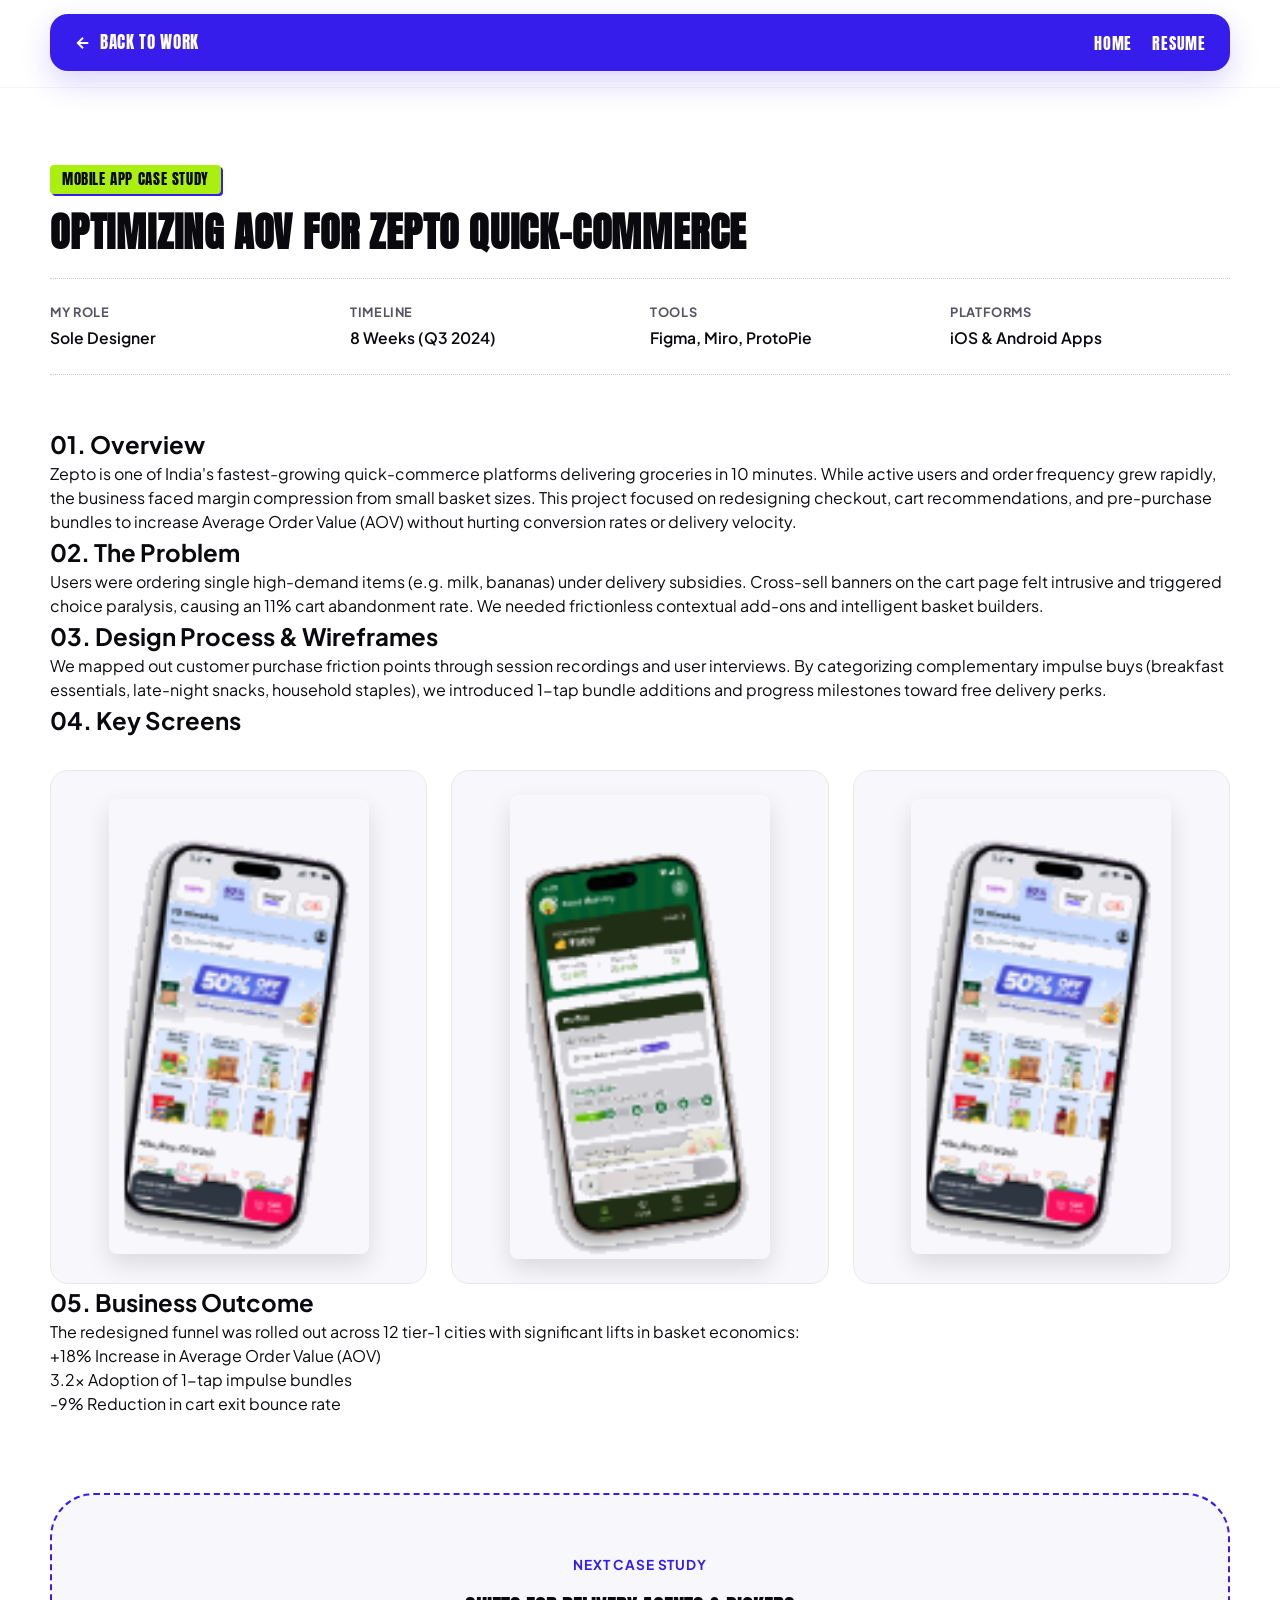
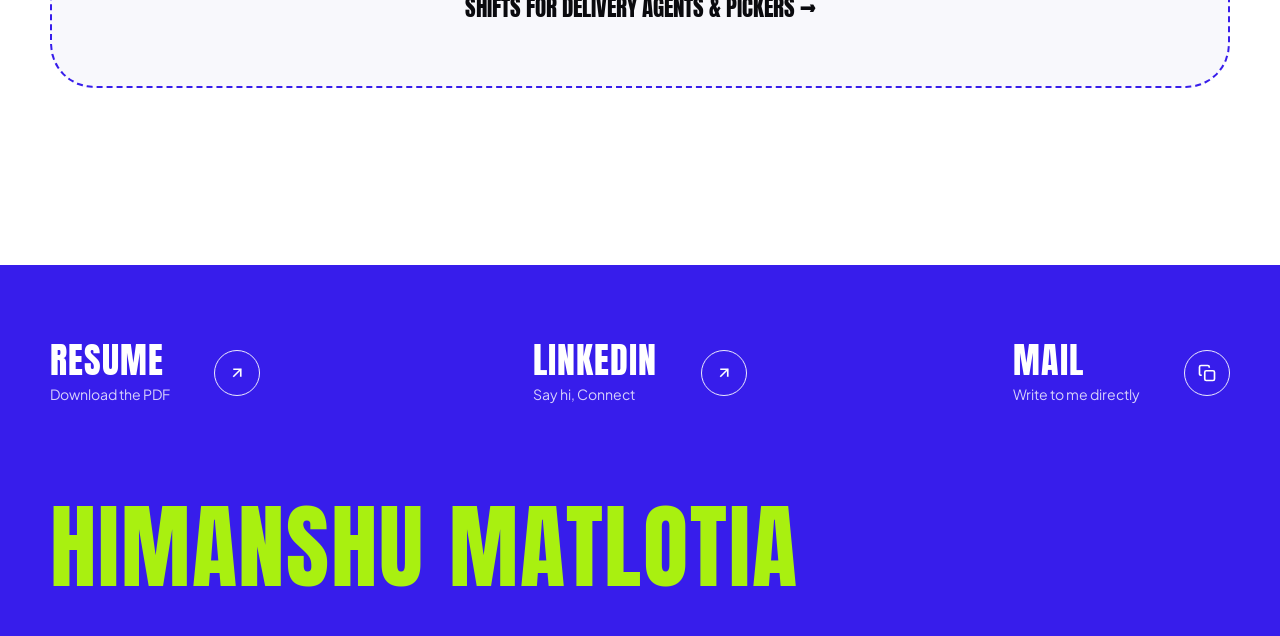
<file: _template.html>
<!DOCTYPE html>
<html lang="en">
<head>
  <meta charset="UTF-8">
  <meta name="viewport" content="width=device-width, initial-scale=1.0">
  <title>Case Study Template — Himanshu Matlotia</title>
  
  <meta name="description" content="Detailed UX/UI Case Study by Himanshu Matlotia">
  
  <!-- Favicon -->
  <link rel="icon" href="data:image/svg+xml,<svg xmlns='http://www.w3.org/2000/svg' viewBox='0 0 100 100'><text y='.9em' font-size='90'>🐾</text></svg>">

  <!-- Google Fonts: Anton + Plus Jakarta Sans -->
  <link rel="preconnect" href="https://fonts.googleapis.com">
  <link rel="preconnect" href="https://fonts.gstatic.com" crossorigin>
  <link href="https://fonts.googleapis.com/css2?family=Anton&family=Plus+Jakarta+Sans:wght@400;500;600;700;800&display=swap" rel="stylesheet">

  <!-- Stylesheets -->
  <link rel="stylesheet" href="../css/base.css">
  <link rel="stylesheet" href="../css/case-study.css">
</head>
<body>

  <div class="site-wrapper">
    
    <!-- Top Back Navigation -->
    <header class="case-study-nav-wrapper">
      <div class="site-container">
        <nav class="case-study-nav" aria-label="Case Study Navigation">
          <a href="../index.html#work" class="case-study-nav__back">
            <svg viewBox="0 0 24 24" fill="none" stroke="currentColor">
              <path d="M19 12H5M12 19l-7-7 7-7"></path>
            </svg>
            <span>Back to Work</span>
          </a>
          <div class="case-study-nav__links">
            <a href="../index.html" class="case-study-nav__link">Home</a>
            <a href="https://drive.google.com/file/d/1Zidk40xp9YBlxyGMCen4q8tyqnFkjrZ0/view?usp=sharing" class="case-study-nav__link" target="_blank" rel="noopener noreferrer">Resume</a>
          </div>
        </nav>
      </div>
    </header>

    <main id="main-content">
      
      <!-- 1. HERO SECTION -->
      <section class="cs-hero">
        <div class="site-container">
          <span class="cs-hero__tag">Mobile App Case Study</span>
          <h1 class="cs-hero__title">Optimizing AOV for Zepto Quick-Commerce</h1>

          <!-- Role / Timeline / Tools Metadata Grid -->
          <div class="cs-hero__metadata-grid">
            <div class="cs-meta-item">
              <span class="cs-meta-label">My Role</span>
              <span class="cs-meta-val">Sole Designer</span>
            </div>
            <div class="cs-meta-item">
              <span class="cs-meta-label">Timeline</span>
              <span class="cs-meta-val">8 Weeks (Q3 2024)</span>
            </div>
            <div class="cs-meta-item">
              <span class="cs-meta-label">Tools</span>
              <span class="cs-meta-val">Figma, Miro, ProtoPie</span>
            </div>
            <div class="cs-meta-item">
              <span class="cs-meta-label">Platforms</span>
              <span class="cs-meta-val">iOS &amp; Android Apps</span>
            </div>
          </div>
        </div>
      </section>

      <!-- 2. OVERVIEW -->
      <section class="cs-section">
        <div class="site-container">
          <h2 class="cs-section__heading">01. Overview</h2>
          <p class="cs-section__body">
            Zepto is one of India's fastest-growing quick-commerce platforms delivering groceries in 10 minutes. 
            While active users and order frequency grew rapidly, the business faced margin compression from small basket sizes. 
            This project focused on redesigning checkout, cart recommendations, and pre-purchase bundles to increase Average Order Value (AOV) 
            without hurting conversion rates or delivery velocity.
          </p>
        </div>
      </section>

      <!-- 3. PROBLEM STATEMENT -->
      <section class="cs-section">
        <div class="site-container">
          <h2 class="cs-section__heading">02. The Problem</h2>
          <p class="cs-section__body">
            Users were ordering single high-demand items (e.g. milk, bananas) under delivery subsidies. 
            Cross-sell banners on the cart page felt intrusive and triggered choice paralysis, causing an 11% cart abandonment rate. 
            We needed frictionless contextual add-ons and intelligent basket builders.
          </p>
        </div>
      </section>

      <!-- 4. DESIGN PROCESS -->
      <section class="cs-section">
        <div class="site-container">
          <h2 class="cs-section__heading">03. Design Process &amp; Wireframes</h2>
          <p class="cs-section__body">
            We mapped out customer purchase friction points through session recordings and user interviews. 
            By categorizing complementary impulse buys (breakfast essentials, late-night snacks, household staples), 
            we introduced 1-tap bundle additions and progress milestones toward free delivery perks.
          </p>
        </div>
      </section>

      <!-- 5. KEY SCREENS (IMAGE GRID) -->
      <section class="cs-section">
        <div class="site-container">
          <h2 class="cs-section__heading">04. Key Screens</h2>
          <div class="cs-screens-grid">
            <div class="cs-screen-card">
              <img src="../assets/zepto-phone-clean.png" alt="Cart Redesign Screen" loading="lazy" width="260" height="460" />
            </div>
            <div class="cs-screen-card">
              <img src="../assets/delivery-phone-clean.png" alt="Bundle Additions Screen" loading="lazy" width="260" height="460" />
            </div>
            <div class="cs-screen-card">
              <img src="../assets/zepto-phone-clean.png" alt="Smart Checkout Screen" loading="lazy" width="260" height="460" />
            </div>
          </div>
        </div>
      </section>

      <!-- 6. OUTCOME & METRICS -->
      <section class="cs-section">
        <div class="site-container">
          <h2 class="cs-section__heading">05. Business Outcome</h2>
          <p class="cs-section__body">
            The redesigned funnel was rolled out across 12 tier-1 cities with significant lifts in basket economics:
          </p>
          <div class="cs-metrics-grid">
            <div class="cs-metric-card">
              <span class="cs-metric-num">+18%</span>
              <span class="cs-metric-desc">Increase in Average Order Value (AOV)</span>
            </div>
            <div class="cs-metric-card">
              <span class="cs-metric-num">3.2x</span>
              <span class="cs-metric-desc">Adoption of 1-tap impulse bundles</span>
            </div>
            <div class="cs-metric-card">
              <span class="cs-metric-num">-9%</span>
              <span class="cs-metric-desc">Reduction in cart exit bounce rate</span>
            </div>
          </div>
        </div>
      </section>

      <!-- 7. NEXT PROJECT LINK -->
      <section class="cs-section">
        <div class="site-container">
          <a href="coming-soon.html" class="cs-next-card">
            <span class="cs-next-label">Next Case Study</span>
            <span class="cs-next-title">Shifts for Delivery Agents &amp; Pickers &rarr;</span>
          </a>
        </div>
      </section>

    </main>

    <!-- Shared Footer Container -->
    <div id="shared-footer"></div>

    <!-- Scroll to Top Button (Bottom Right) -->
    <button type="button" class="scroll-to-top-btn" id="scroll-to-top-btn" aria-label="Scroll to top" title="Back to top">
      <svg viewBox="0 0 24 24" fill="none" stroke="currentColor">
        <path d="M12 19V5M5 12l7-7 7 7" stroke-linecap="round" stroke-linejoin="round"/>
      </svg>
    </button>

  </div>

  <!-- Scripts -->
  <script src="../js/main.js"></script>
</body>
</html>
</file>
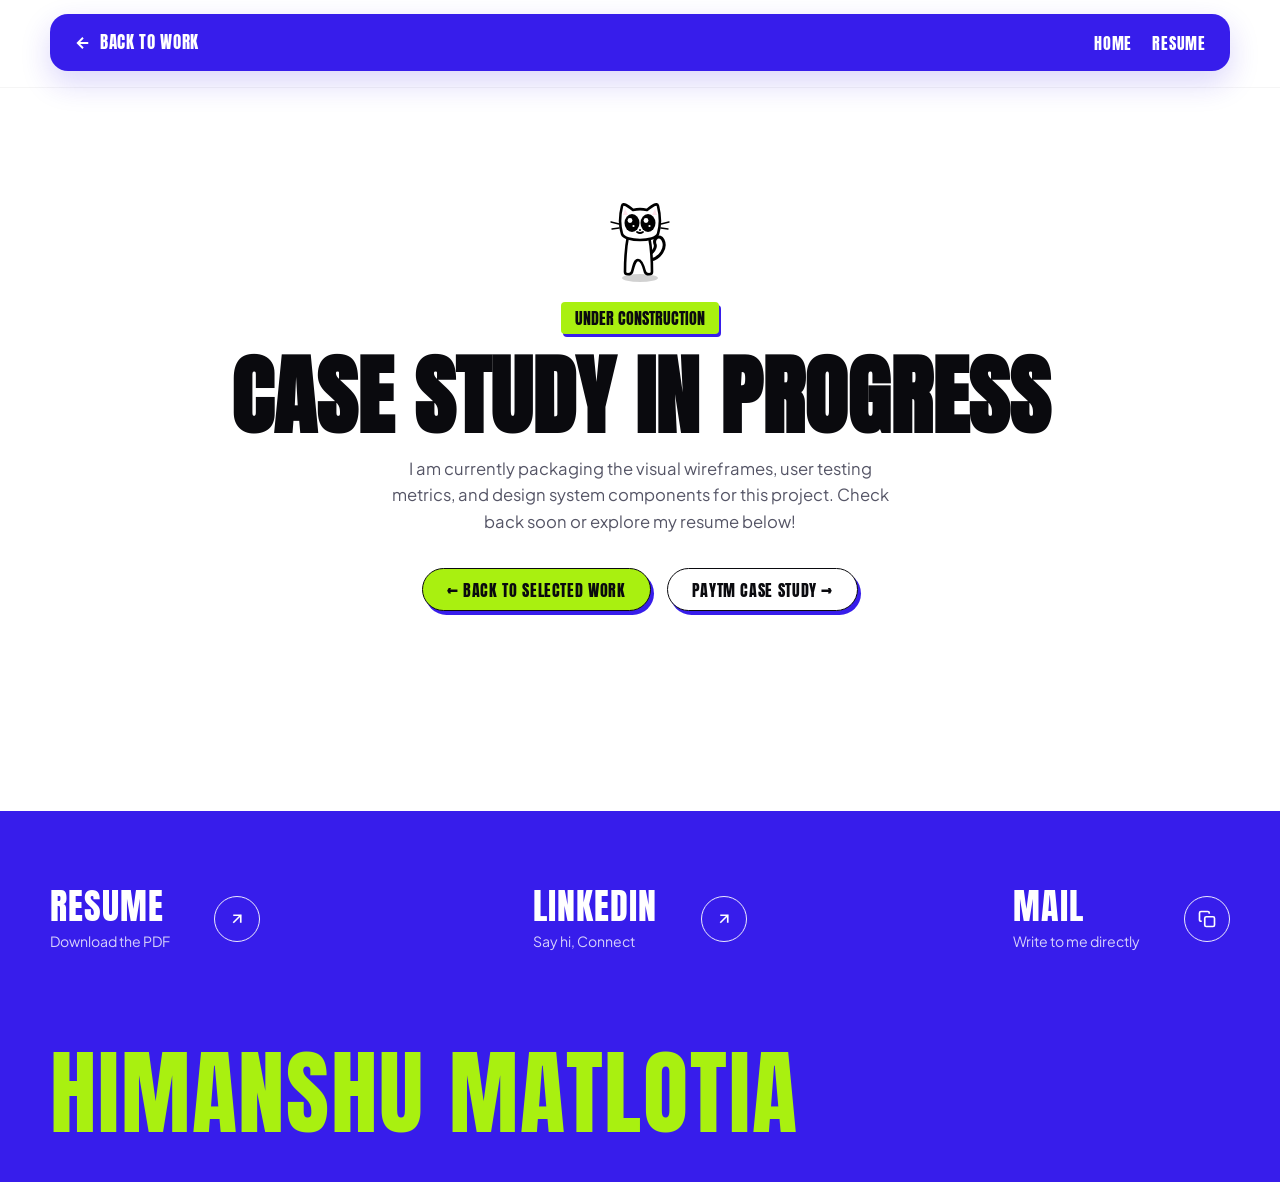
<file: coming-soon.html>
<!DOCTYPE html>
<html lang="en">
<head>
  <meta charset="UTF-8">
  <meta name="viewport" content="width=device-width, initial-scale=1.0">
  <title>Case Study Coming Soon — Himanshu Matlotia</title>
  
  <meta name="description" content="Case study currently being drafted. Full design process coming soon.">
  
  <!-- Favicon -->
  <link rel="icon" href="data:image/svg+xml,<svg xmlns='http://www.w3.org/2000/svg' viewBox='0 0 100 100'><text y='.9em' font-size='90'>🐾</text></svg>">

  <!-- Google Fonts -->
  <link rel="preconnect" href="https://fonts.googleapis.com">
  <link rel="preconnect" href="https://fonts.gstatic.com" crossorigin>
  <link href="https://fonts.googleapis.com/css2?family=Anton&family=Plus+Jakarta+Sans:wght@400;500;600;700;800&display=swap" rel="stylesheet">

  <!-- Stylesheets -->
  <link rel="stylesheet" href="../css/base.css">
  <link rel="stylesheet" href="../css/case-study.css">
</head>
<body>

  <div class="site-wrapper">
    
    <!-- Top Back Navigation -->
    <header class="case-study-nav-wrapper">
      <div class="site-container">
        <nav class="case-study-nav" aria-label="Case Study Navigation">
          <a href="../index.html#work" class="case-study-nav__back">
            <svg viewBox="0 0 24 24" fill="none" stroke="currentColor">
              <path d="M19 12H5M12 19l-7-7 7-7"></path>
            </svg>
            <span>Back to Work</span>
          </a>
          <div class="case-study-nav__links">
            <a href="../index.html" class="case-study-nav__link">Home</a>
            <a href="https://drive.google.com/file/d/1Zidk40xp9YBlxyGMCen4q8tyqnFkjrZ0/view?usp=sharing" class="case-study-nav__link" target="_blank" rel="noopener noreferrer">Resume</a>
          </div>
        </nav>
      </div>
    </header>

    <!-- Coming Soon Card -->
    <main class="coming-soon-wrapper">
      <div class="coming-soon-cat">
        <img src="../assets/cat-follower.svg" alt="Curious Cat" width="70" height="95" />
      </div>
      <span class="coming-soon-badge">Under Construction</span>
      <h1 class="coming-soon-title">Case Study In Progress</h1>
      <p class="coming-soon-desc">
        I am currently packaging the visual wireframes, user testing metrics, and design system components for this project. 
        Check back soon or explore my resume below!
      </p>
      <div style="display: flex; gap: 16px; flex-wrap: wrap; justify-content: center;">
        <a href="../index.html#work" class="btn-pill-lime">
          <span>&larr; Back to Selected Work</span>
        </a>
        <a href="paytm-group-wallet.html" class="btn-pill-lime" style="background-color: #FFFFFF;">
          <span>Paytm Case Study &rarr;</span>
        </a>
      </div>
    </main>

    <!-- Shared Footer Container -->
    <div id="shared-footer"></div>

    <!-- Scroll to Top Button (Bottom Right) -->
    <button type="button" class="scroll-to-top-btn" id="scroll-to-top-btn" aria-label="Scroll to top" title="Back to top">
      <svg viewBox="0 0 24 24" fill="none" stroke="currentColor">
        <path d="M12 19V5M5 12l7-7 7 7" stroke-linecap="round" stroke-linejoin="round"/>
      </svg>
    </button>

  </div>

  <!-- Scripts -->
  <script src="../js/main.js"></script>
</body>
</html>
</file>
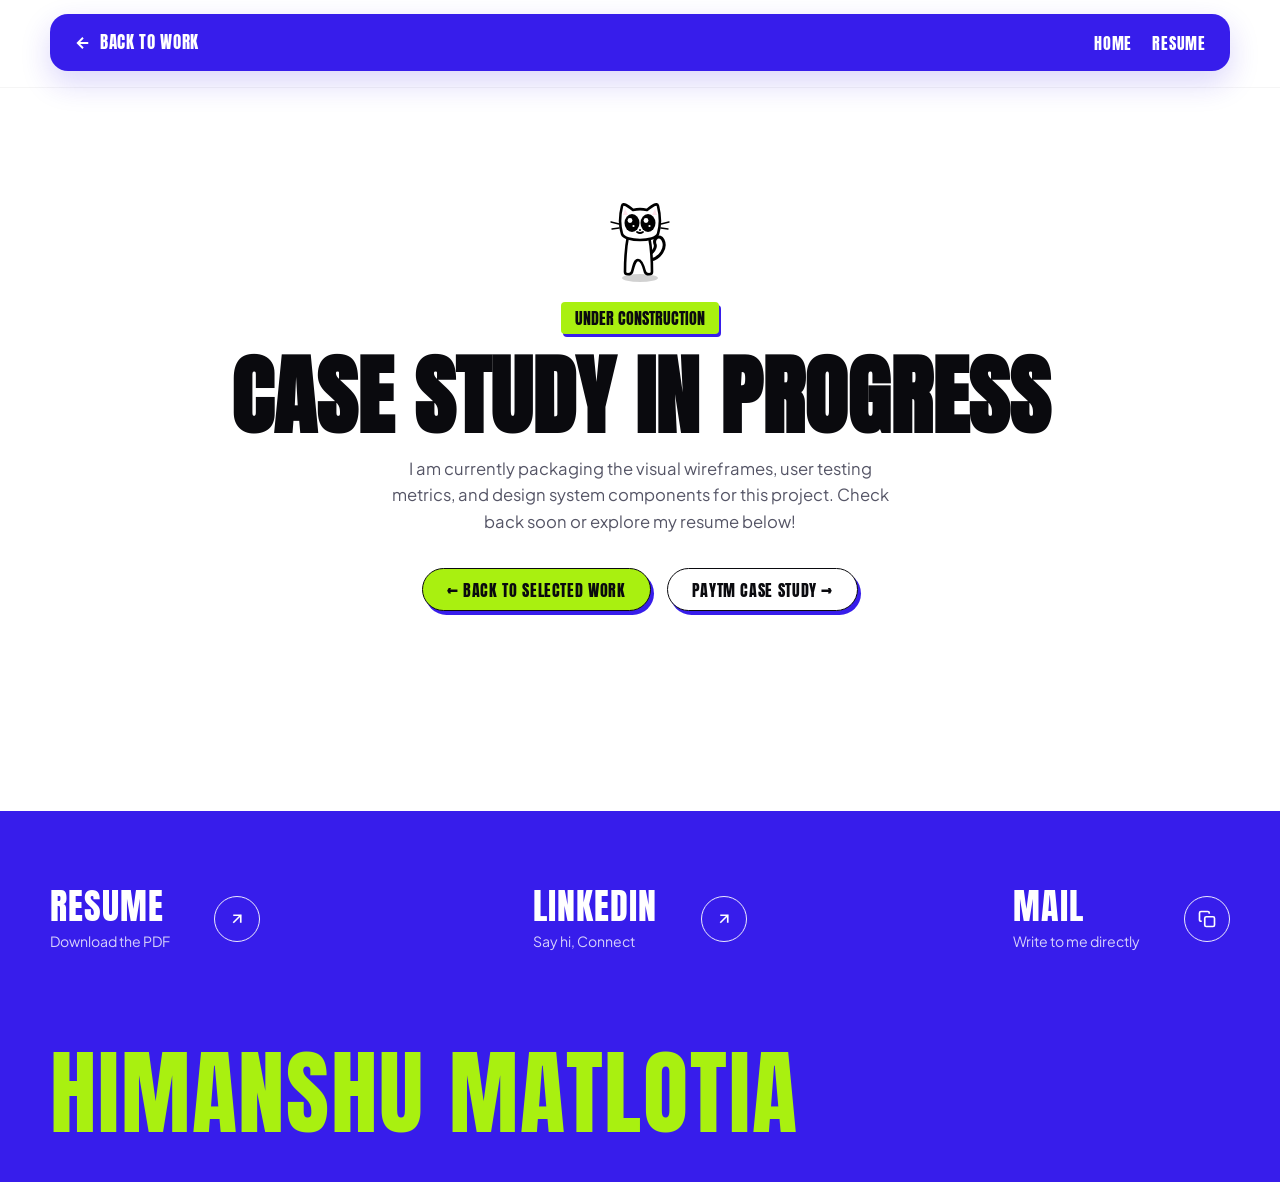
<file: work/coming-soon.html>
<!DOCTYPE html>
<html lang="en">
<head>
  <meta charset="UTF-8">
  <meta name="viewport" content="width=device-width, initial-scale=1.0">
  <title>Case Study Coming Soon — Himanshu Matlotia</title>
  
  <meta name="description" content="Case study currently being drafted. Full design process coming soon.">
  
  <!-- Favicon -->
  <link rel="icon" href="data:image/svg+xml,<svg xmlns='http://www.w3.org/2000/svg' viewBox='0 0 100 100'><text y='.9em' font-size='90'>🐾</text></svg>">

  <!-- Google Fonts -->
  <link rel="preconnect" href="https://fonts.googleapis.com">
  <link rel="preconnect" href="https://fonts.gstatic.com" crossorigin>
  <link href="https://fonts.googleapis.com/css2?family=Anton&family=Plus+Jakarta+Sans:wght@400;500;600;700;800&display=swap" rel="stylesheet">

  <!-- Stylesheets -->
  <link rel="stylesheet" href="../css/base.css">
  <link rel="stylesheet" href="../css/case-study.css">
</head>
<body>

  <div class="site-wrapper">
    
    <!-- Top Back Navigation -->
    <header class="case-study-nav-wrapper">
      <div class="site-container">
        <nav class="case-study-nav" aria-label="Case Study Navigation">
          <a href="../index.html#work" class="case-study-nav__back">
            <svg viewBox="0 0 24 24" fill="none" stroke="currentColor">
              <path d="M19 12H5M12 19l-7-7 7-7"></path>
            </svg>
            <span>Back to Work</span>
          </a>
          <div class="case-study-nav__links">
            <a href="../index.html" class="case-study-nav__link">Home</a>
            <a href="../assets/Himanshu-Matlotia-Resume.pdf" class="case-study-nav__link" target="_blank" rel="noopener noreferrer">Resume</a>
          </div>
        </nav>
      </div>
    </header>

    <!-- Coming Soon Card -->
    <main class="coming-soon-wrapper">
      <div class="coming-soon-cat">
        <img src="../assets/cat-follower.svg" alt="Curious Cat" width="70" height="95" />
      </div>
      <span class="coming-soon-badge">Under Construction</span>
      <h1 class="coming-soon-title">Case Study In Progress</h1>
      <p class="coming-soon-desc">
        I am currently packaging the visual wireframes, user testing metrics, and design system components for this project. 
        Check back soon or explore my resume below!
      </p>
      <div style="display: flex; gap: 16px; flex-wrap: wrap; justify-content: center;">
        <a href="../index.html#work" class="btn-pill-lime">
          <span>&larr; Back to Selected Work</span>
        </a>
        <a href="paytm-group-wallet.html" class="btn-pill-lime" style="background-color: #FFFFFF;">
          <span>Paytm Case Study &rarr;</span>
        </a>
      </div>
    </main>

    <!-- Shared Footer Container -->
    <div id="shared-footer"></div>

    <!-- Scroll to Top Button (Bottom Right) -->
    <button type="button" class="scroll-to-top-btn" id="scroll-to-top-btn" aria-label="Scroll to top" title="Back to top">
      <svg viewBox="0 0 24 24" fill="none" stroke="currentColor">
        <path d="M12 19V5M5 12l7-7 7 7" stroke-linecap="round" stroke-linejoin="round"/>
      </svg>
    </button>

  </div>

  <!-- Scripts -->
  <script src="../js/main.js"></script>
</body>
</html>
</file>
<file: css/base.css>
/* ============================================================
   HIMANSHU MATLOTIA — BASE STYLESHEET
   Design Tokens, CSS Reset, Shared Components & Layout
   ============================================================ */

/* ------------------------------------------------------------
   1. DESIGN TOKENS (CSS VARIABLES)
   ------------------------------------------------------------ */
:root {
  /* Brand Palette */
  --color-blue: #371DEB;          /* Electric Cobalt Blue */
  --color-blue-dark: #2414A5;     /* Dark Blue for 3D shadows */
  --color-lime: #A9F010;          /* Neon Lime Accent */
  --color-lime-hover: #B8FC18;    /* Lighter lime hover */
  --color-white: #FFFFFF;         /* Crisp Canvas White */
  --color-dark: #0A0A0E;          /* Primary Headings & Bold Text */
  --color-text-muted: #555566;    /* Secondary body typography */
  --color-watermark: #EFEFEF;     /* Subtle background watermark titles */
  --color-border: #E8E8EE;        /* Clean section separators */
  --color-border-dotted: #CCCCCC; /* Dotted line separator */
  --color-badge-purple: #371DEB;  /* Scalloped photo bubble color */

  /* Typography */
  --font-display: 'Anton', 'Bebas Neue', Impact, sans-serif;
  --font-body: 'Plus Jakarta Sans', -apple-system, BlinkMacSystemFont, 'Segoe UI', Roboto, sans-serif;

  /* Spacing Scale (8px base grid) */
  --space-xs: 4px;
  --space-sm: 8px;
  --space-md: 16px;
  --space-lg: 24px;
  --space-xl: 32px;
  --space-2xl: 48px;
  --space-3xl: 64px;
  --space-4xl: 80px;

  /* Fluid Radii */
  --radius-pill: 9999px;
  --radius-badge: 14px;
  --radius-card: clamp(24px, 4vw, 44px);
  --radius-card-sm: 18px;

  /* 3D Shadows */
  --shadow-btn-3d: 3px 4px 0px var(--color-blue);
  --shadow-btn-3d-hover: 4px 6px 0px var(--color-blue);
  --shadow-btn-3d-active: 1px 1px 0px var(--color-blue);

  /* Transitions */
  --transition-fast: 0.18s cubic-bezier(0.16, 1, 0.3, 1);
  --transition-smooth: 0.32s cubic-bezier(0.16, 1, 0.3, 1);
  --transition-spring: 0.45s cubic-bezier(0.34, 1.56, 0.64, 1);
}

/* ------------------------------------------------------------
   2. MODERN CSS RESET
   ------------------------------------------------------------ */
*, *::before, *::after {
  box-sizing: border-box;
  margin: 0;
  padding: 0;
}

html {
  font-size: 16px;
  scroll-behavior: smooth;
  -webkit-text-size-adjust: 100%;
}

body {
  font-family: var(--font-body);
  background-color: var(--color-white);
  color: var(--color-dark);
  line-height: 1.5;
  overflow-x: clip;
  min-height: 100vh;
  position: relative;
  -webkit-font-smoothing: antialiased;
  -moz-osx-font-smoothing: grayscale;
}

img, picture, svg {
  display: block;
  max-width: 100%;
  height: auto;
}

a {
  color: inherit;
  text-decoration: none;
  transition: var(--transition-fast);
}

button {
  font: inherit;
  background: none;
  border: none;
  cursor: pointer;
}

/* ------------------------------------------------------------
   3. ACCESSIBILITY & FOCUS STATES
   ------------------------------------------------------------ */
:focus-visible {
  outline: 3px solid var(--color-lime);
  outline-offset: 3px;
  border-radius: 4px;
}

.sr-only {
  position: absolute;
  width: 1px;
  height: 1px;
  padding: 0;
  margin: -1px;
  overflow: hidden;
  clip: rect(0, 0, 0, 0);
  white-space: nowrap;
  border: 0;
}

/* Reduced Motion Compliance */
@media (prefers-reduced-motion: reduce) {
  *, *::before, *::after {
    animation-duration: 0.01ms !important;
    animation-iteration-count: 1 !important;
    transition-duration: 0.01ms !important;
    scroll-behavior: auto !important;
  }
}

/* ------------------------------------------------------------
   4. LAYOUT CONTAINERS
   ------------------------------------------------------------ */
.site-wrapper {
  width: 100%;
  max-width: 100%;
  overflow-x: clip;
  display: flex;
  flex-direction: column;
}

.site-container {
  width: min(100% - 32px, 1180px);
  margin-inline: auto;
  position: relative;
}

@media (min-width: 768px) {
  .site-container {
    width: min(100% - 48px, 1180px);
  }
}

@media (min-width: 1200px) {
  .site-container {
    width: min(100% - 64px, 1180px);
  }
}

/* ------------------------------------------------------------
   5. SHARED UI ELEMENTS (BUTTONS, BADGES, TAGS)
   ------------------------------------------------------------ */
/* Neon Lime 3D Pill Button (Exact Match to Figma Asset) */
.btn-pill-lime {
  display: inline-flex;
  align-items: center;
  justify-content: center;
  gap: 8px;
  background-color: var(--color-lime);
  color: var(--color-dark);
  font-family: var(--font-display);
  font-size: clamp(0.95rem, 1.25vw, 1.15rem);
  letter-spacing: 0.04em;
  text-transform: uppercase;
  padding: 9px 24px 8px;
  border-radius: var(--radius-pill);
  border: 1.5px solid var(--color-dark);
  box-shadow: var(--shadow-btn-3d);
  font-weight: 400;
  cursor: pointer;
  transform: translate(0, 0);
  transition: transform var(--transition-fast), box-shadow var(--transition-fast), background-color var(--transition-fast);
  user-select: none;
  white-space: nowrap;
}

.btn-pill-lime:hover {
  background-color: var(--color-lime-hover);
  transform: translate(-1px, -2px);
  box-shadow: var(--shadow-btn-3d-hover);
}

.btn-pill-lime:active {
  transform: translate(2px, 3px);
  box-shadow: var(--shadow-btn-3d-active);
}

/* Skill / Category Tag Chips */
.tag-chip {
  display: inline-block;
  background-color: #F0F0F5;
  color: var(--color-dark);
  font-family: var(--font-body);
  font-size: 0.82rem;
  font-weight: 600;
  padding: 6px 14px;
  border-radius: var(--radius-pill);
  border: 1px solid var(--color-border);
  transition: background-color var(--transition-fast), border-color var(--transition-fast);
}

.tag-chip:hover {
  background-color: var(--color-lime);
  border-color: var(--color-dark);
}

/* Ghost Watermark Typography (Background Decoration) */
.watermark-text {
  font-family: var(--font-display);
  color: var(--color-watermark);
  text-transform: uppercase;
  user-select: none;
  pointer-events: none;
  line-height: 0.86;
  letter-spacing: 0.02em;
}

/* Speech Bubble for Cat Meow */
.cat-meow-bubble {
  position: absolute;
  top: -38px;
  left: 50%;
  transform: translateX(-50%) scale(0);
  background-color: var(--color-dark);
  color: var(--color-lime);
  font-family: var(--font-display);
  font-size: 0.95rem;
  letter-spacing: 0.05em;
  padding: 4px 12px;
  border-radius: 12px;
  white-space: nowrap;
  pointer-events: none;
  box-shadow: 0 6px 16px rgba(0, 0, 0, 0.25);
  z-index: 40;
  transform-origin: center bottom;
  transition: transform 0.2s cubic-bezier(0.34, 1.56, 0.64, 1), opacity 0.2s ease;
  opacity: 0;
}

.cat-meow-bubble::after {
  content: '';
  position: absolute;
  bottom: -6px;
  left: 50%;
  transform: translateX(-50%);
  border-width: 6px 6px 0;
  border-style: solid;
  border-color: var(--color-dark) transparent transparent;
  display: block;
  width: 0;
}

.cat-meow-bubble.show {
  transform: translateX(-50%) scale(1);
  opacity: 1;
}

/* ------------------------------------------------------------
   6. SHARED SITE FOOTER
   ------------------------------------------------------------ */
.site-footer {
  background-color: var(--color-blue);
  color: var(--color-white);
  padding: clamp(48px, 6vw, 72px) 0 clamp(28px, 4vw, 44px);
  position: relative;
  overflow: hidden;
  margin-top: clamp(60px, 8vw, 100px);
}

.footer-actions-container {
  width: 100%;
  margin-bottom: clamp(40px, 6vw, 70px);
}

.footer-actions-grid {
  display: flex;
  flex-direction: column;
  gap: 24px;
  width: 100%;
}

@media (min-width: 768px) {
  .footer-actions-grid {
    display: grid;
    grid-template-columns: repeat(3, 1fr);
    align-items: center;
    gap: clamp(24px, 4vw, 56px);
    width: 100%;
  }

  .footer-action-item:nth-child(1) {
    justify-self: start;
  }

  .footer-action-item:nth-child(2) {
    justify-self: center;
  }

  .footer-action-item:nth-child(3) {
    justify-self: end;
  }
}

.footer-action-item {
  display: inline-flex;
  align-items: center;
  justify-content: flex-start;
  gap: clamp(26px, 3.4vw, 44px); /* Distinct, clear distance between text and circle! */
  padding: 6px 0;
  color: var(--color-white);
  text-decoration: none;
  background: transparent;
  border: none;
  cursor: pointer;
  position: relative;
  transition: transform var(--transition-fast);
  text-align: left;
}

@media (max-width: 767px) {
  .footer-action-item {
    justify-content: space-between;
    width: 100%;
    border-bottom: 1px solid rgba(255, 255, 255, 0.15);
    padding-bottom: 14px;
  }
}

.footer-action-item:hover {
  transform: translateY(-2px);
}

.footer-action-content {
  display: flex;
  flex-direction: column;
  gap: 8px; /* Clean space between Title (Resume) and Subtitle (Download the PDF) */
}

.footer-action-title {
  font-family: var(--font-display);
  font-size: clamp(24px, 2.8vw, 40px); /* H2 = 40px */
  letter-spacing: 0.03em;
  text-transform: uppercase;
  color: var(--color-white);
  line-height: 1;
}

.footer-action-subtitle {
  font-family: var(--font-body);
  font-size: 0.88rem;
  color: rgba(255, 255, 255, 0.8);
  margin-top: 0;
  line-height: 1.2;
  transition: color var(--transition-fast);
}

.footer-action-circle {
  width: clamp(42px, 3.6vw, 48px);
  height: clamp(42px, 3.6vw, 48px);
  border-radius: 50%;
  border: 1.5px solid rgba(255, 255, 255, 0.9);
  display: flex;
  align-items: center;
  justify-content: center;
  color: var(--color-white);
  background-color: transparent;
  transition: all var(--transition-smooth);
  flex-shrink: 0;
  position: relative;
}

.footer-action-circle svg {
  width: 18px;
  height: 18px;
  stroke-width: 2.2;
  transition: transform var(--transition-fast);
}

.copy-default-icon {
  display: block;
}

.copy-success-icon {
  display: none;
}

/* Hover effects */
.footer-action-item:hover .footer-action-circle {
  background-color: var(--color-lime);
  border-color: var(--color-lime);
  color: var(--color-dark);
  transform: scale(1.06);
}

.footer-action-item:hover .footer-arrow-icon {
  transform: translate(2px, -2px);
}

/* Copied Active State */
.footer-action-item.is-copied .footer-action-circle {
  background-color: var(--color-lime);
  border-color: var(--color-lime);
  color: var(--color-dark);
  transform: scale(1.1);
}

.footer-action-item.is-copied .copy-default-icon {
  display: none;
}

.footer-action-item.is-copied .copy-success-icon {
  display: block;
  stroke-width: 3;
}

.footer-action-item.is-copied .footer-action-subtitle {
  color: var(--color-lime);
  font-weight: 600;
}

/* Floating Copied Badge */
.copy-toast-badge {
  position: absolute;
  top: -28px;
  right: 0;
  background-color: var(--color-lime);
  color: var(--color-dark);
  font-family: var(--font-body);
  font-weight: 700;
  font-size: 0.75rem;
  letter-spacing: 0.04em;
  padding: 3px 10px;
  border-radius: 999px;
  pointer-events: none;
  opacity: 0;
  transform: translateY(6px) scale(0.9);
  transition: opacity 0.25s ease, transform 0.25s cubic-bezier(0.34, 1.56, 0.64, 1);
  white-space: nowrap;
  box-shadow: 0 4px 14px rgba(0, 0, 0, 0.25);
  z-index: 10;
}

.footer-action-item.is-copied .copy-toast-badge {
  opacity: 1;
  transform: translateY(0) scale(1);
}

/* Neon Lime Bottom Headline (Left aligned and perfectly sized to match Figma) */
.footer-big-name {
  width: 100%;
  text-align: left;
  font-family: var(--font-display);
  font-size: clamp(38px, 7.3vw, 105px); /* Giant title = 105px */
  color: var(--color-lime);
  line-height: 0.95;
  letter-spacing: 0.02em;
  text-transform: uppercase;
  user-select: none;
  overflow: hidden;
  white-space: nowrap;
  padding-top: clamp(16px, 2.5vw, 24px);
}

@media (max-width: 767px) {
  .footer-big-name {
    font-size: clamp(2rem, 9.2vw, 3.2rem);
    white-space: normal;
    word-break: break-word;
  }
}

/* ------------------------------------------------------------
   7. INTERACTIVE CAT FOLLOWER (FIXED OVERLAY)
   ------------------------------------------------------------ */
.cat-follower-container {
  position: fixed;
  top: 0;
  left: 0;
  width: 60px;
  height: 80px;
  pointer-events: none;
  z-index: 9999;
  will-change: transform;
  transform: translate(-100px, -100px);
}

.cat-follower-inner {
  width: 100%;
  height: 100%;
  transform-origin: center bottom;
  transition: transform 0.2s cubic-bezier(0.16, 1, 0.3, 1);
}

.cat-follower-inner img,
.cat-follower-inner svg {
  width: 100%;
  height: 100%;
  object-fit: contain;
}

/* Cat reaction animations */
.cat-follower-container.cat--walking .cat-follower-inner {
  animation: catWalk 0.24s infinite alternate ease-in-out;
}

.cat-follower-container.cat--idle .cat-follower-inner {
  animation: catBreathe 2.4s infinite ease-in-out;
}

.cat-follower-container.cat--hovering .cat-follower-inner {
  transform: scale(1.18) translateY(-6px);
  filter: drop-shadow(0 6px 12px rgba(55, 29, 235, 0.35));
}

@keyframes catWalk {
  0% { transform: rotate(-5deg) translateY(0); }
  100% { transform: rotate(5deg) translateY(-4px); }
}

@keyframes catBreathe {
  0%, 100% { transform: scale(1, 1); }
  50% { transform: scale(1.05, 0.94); }
}

/* ------------------------------------------------------------
   8. SCROLL TO TOP BUTTON (BOTTOM RIGHT)
   ------------------------------------------------------------ */
.scroll-to-top-btn {
  position: fixed;
  bottom: clamp(20px, 3.5vw, 36px);
  right: clamp(20px, 3.5vw, 36px);
  width: clamp(46px, 5vw, 54px);
  height: clamp(46px, 5vw, 54px);
  border-radius: 50%;
  background-color: var(--color-white);
  color: var(--color-dark);
  border: 2px solid var(--color-dark);
  box-shadow: 3px 3.5px 0px var(--color-blue), 0 10px 26px rgba(0, 0, 0, 0.14);
  display: flex;
  align-items: center;
  justify-content: center;
  cursor: pointer;
  z-index: 1000;
  opacity: 0;
  visibility: hidden;
  transform: translateY(20px) scale(0.85);
  transition: opacity 0.28s cubic-bezier(0.16, 1, 0.3, 1),
              transform 0.28s cubic-bezier(0.34, 1.56, 0.64, 1),
              visibility 0.28s,
              background-color var(--transition-fast),
              box-shadow var(--transition-fast);
  outline: none;
  user-select: none;
  -webkit-tap-highlight-color: transparent;
}

.scroll-to-top-btn.is-visible {
  opacity: 1;
  visibility: visible;
  transform: translateY(0) scale(1);
}

.scroll-to-top-btn svg {
  width: clamp(20px, 2.4vw, 26px);
  height: clamp(20px, 2.4vw, 26px);
  stroke: var(--color-dark);
  stroke-width: 2.8;
  transition: transform var(--transition-fast);
}

.scroll-to-top-btn:hover {
  background-color: var(--color-lime);
  transform: translateY(-4px) scale(1.08);
  box-shadow: 4px 5px 0px var(--color-blue), 0 14px 30px rgba(55, 29, 235, 0.25);
}

.scroll-to-top-btn:hover svg {
  transform: translateY(-3px);
}

.scroll-to-top-btn:active {
  transform: translateY(0) scale(0.94);
  box-shadow: 1px 1.5px 0px var(--color-blue);
}

@media (max-width: 767px) {
  .scroll-to-top-btn {
    bottom: 20px;
    right: 20px;
    width: 44px;
    height: 44px;
  }
  .scroll-to-top-btn svg {
    width: 20px;
    height: 20px;
  }
}
</file>
<file: css/case-study.css>
/* ============================================================
   HIMANSHU MATLOTIA — CASE STUDY STYLESHEET
   Reusable Case Study Template & Interactive Deck Presentation
   ============================================================ */

/* ------------------------------------------------------------
   1. CASE STUDY TOP NAVIGATION
   ------------------------------------------------------------ */
.case-study-nav-wrapper {
  position: sticky;
  top: 0;
  z-index: 1000;
  padding: 14px 0 16px;
  background-color: rgba(255, 255, 255, 0.8);
  backdrop-filter: blur(12px);
  -webkit-backdrop-filter: blur(12px);
  border-bottom: 1px solid rgba(0, 0, 0, 0.04);
}

.case-study-nav {
  display: flex;
  align-items: center;
  justify-content: space-between;
  padding: 16px 24px;
  background-color: var(--color-blue);
  border-radius: var(--radius-card-sm);
  color: var(--color-white);
  box-shadow: 0 12px 30px rgba(55, 29, 235, 0.18);
  flex-wrap: wrap;
  gap: 14px;
}

.case-study-nav__back {
  display: inline-flex;
  align-items: center;
  gap: 8px;
  font-family: var(--font-display);
  font-size: 1.05rem;
  letter-spacing: 0.04em;
  color: var(--color-white);
  text-transform: uppercase;
  transition: color var(--transition-fast), transform var(--transition-fast);
}

.case-study-nav__back:hover {
  color: var(--color-lime);
  transform: translateX(-4px);
}

.case-study-nav__back svg {
  width: 18px;
  height: 18px;
  stroke-width: 2.5;
}

.case-study-nav__links {
  display: flex;
  align-items: center;
  gap: 20px;
}

.case-study-nav__link {
  font-family: var(--font-display);
  font-size: 1rem;
  letter-spacing: 0.05em;
  text-transform: uppercase;
  color: var(--color-white);
  transition: color var(--transition-fast);
}

.case-study-nav__link:hover {
  color: var(--color-lime);
}

.case-study-nav__btn {
  background-color: var(--color-lime);
  color: var(--color-dark);
  font-family: var(--font-display);
  font-size: 0.88rem;
  letter-spacing: 0.04em;
  text-transform: uppercase;
  padding: 6px 14px;
  border-radius: var(--radius-pill);
  box-shadow: 2px 2px 0px var(--color-dark);
  transition: transform var(--transition-fast);
}

.case-study-nav__btn:hover {
  transform: translateY(-2px);
}

@media (max-width: 480px) {
  .case-study-nav-wrapper {
    padding: 10px 0;
  }
  .case-study-nav {
    padding: 10px 14px;
    gap: 8px;
  }
  .case-study-nav__back {
    font-size: 0.84rem;
    gap: 5px;
  }
  .case-study-nav__back svg {
    width: 14px;
    height: 14px;
  }
  .case-study-nav__links {
    gap: 8px;
  }
  .case-study-nav__link {
    font-size: 0.8rem;
  }
}

/* ------------------------------------------------------------
   2. CASE STUDY HERO
   ------------------------------------------------------------ */
.cs-hero {
  padding: clamp(48px, 6vw, 80px) 0 clamp(36px, 4vw, 56px);
}

.cs-hero__tag {
  display: inline-block;
  background-color: var(--color-lime);
  color: var(--color-dark);
  font-family: var(--font-display);
  font-size: 0.95rem;
  letter-spacing: 0.04em;
  padding: 3px 12px;
  border-radius: 4px;
  text-transform: uppercase;
  margin-bottom: 16px;
  box-shadow: 2px 2px 0px var(--color-blue);
}

.cs-hero__title {
  font-family: var(--font-display);
  font-size: clamp(28px, 3.2vw, 40px); /* H1 = 40px */
  color: var(--color-dark);
  line-height: 1.1;
  letter-spacing: 0.02em;
  text-transform: uppercase;
  margin-bottom: 20px;
}

.cs-hero__subtitle {
  font-family: var(--font-body);
  font-size: clamp(1.05rem, 1.4vw, 1.35rem);
  color: var(--color-text-muted);
  line-height: 1.6;
  max-width: 820px;
  margin-bottom: 24px;
}

.cs-hero__metadata-grid {
  display: grid;
  grid-template-columns: repeat(2, 1fr);
  gap: 20px;
  padding: 24px 0;
  border-top: 1.5px dotted var(--color-border-dotted);
  border-bottom: 1.5px dotted var(--color-border-dotted);
  margin-top: 24px;
}

@media (min-width: 768px) {
  .cs-hero__metadata-grid {
    grid-template-columns: repeat(4, 1fr);
  }
}

.cs-meta-item {
  display: flex;
  flex-direction: column;
  gap: 4px;
}

.cs-meta-label {
  font-family: var(--font-body);
  font-size: 0.8rem;
  font-weight: 700;
  color: var(--color-text-muted);
  text-transform: uppercase;
  letter-spacing: 0.05em;
}

.cs-meta-val {
  font-family: var(--font-body);
  font-size: 0.98rem;
  font-weight: 600;
  color: var(--color-dark);
}

/* ------------------------------------------------------------
   3. PRESENTATION DECK VIEWER & CONTROLS
   ------------------------------------------------------------ */
.cs-deck-wrapper {
  margin: clamp(32px, 5vw, 60px) 0;
  background-color: #F8F8FC;
  border: 1px solid var(--color-border);
  border-radius: var(--radius-card);
  padding: clamp(20px, 3.5vw, 40px);
  box-shadow: 0 16px 40px rgba(0, 0, 0, 0.04);
}

.cs-deck-header {
  display: flex;
  align-items: center;
  justify-content: space-between;
  margin-bottom: 20px;
  flex-wrap: wrap;
  gap: 16px;
}

.cs-deck-heading {
  font-family: var(--font-display);
  font-size: clamp(22px, 2.8vw, 40px); /* H2 = 40px */
  text-transform: uppercase;
  color: var(--color-dark);
}

.cs-deck-controls {
  display: flex;
  align-items: center;
  gap: 12px;
}

.cs-deck-btn {
  display: inline-flex;
  align-items: center;
  justify-content: center;
  gap: 6px;
  background-color: var(--color-white);
  border: 1.5px solid var(--color-dark);
  color: var(--color-dark);
  font-family: var(--font-display);
  font-size: 0.9rem;
  padding: 8px 16px;
  border-radius: var(--radius-pill);
  box-shadow: 2px 2px 0px var(--color-blue);
  cursor: pointer;
  transition: transform var(--transition-fast), background-color var(--transition-fast);
}

.cs-deck-btn:hover {
  background-color: var(--color-lime);
  transform: translateY(-2px);
}

.cs-deck-counter {
  font-family: var(--font-body);
  font-weight: 700;
  font-size: 0.92rem;
  color: var(--color-dark);
  padding: 0 8px;
}

/* Featured Slide Display */
.cs-featured-slide {
  position: relative;
  width: 100%;
  border-radius: var(--radius-card-sm);
  overflow: hidden;
  box-shadow: 0 16px 36px rgba(0, 0, 0, 0.12);
  background-color: #FFFFFF;
  border: 1px solid var(--color-border);
}

.cs-featured-slide img {
  width: 100%;
  height: auto;
  display: block;
}

/* Side Floating Navigation Buttons on Left & Right */
.cs-slide-side-btn {
  position: absolute;
  top: 50%;
  transform: translateY(-50%);
  width: clamp(44px, 5vw, 56px);
  height: clamp(44px, 5vw, 56px);
  border-radius: 50%;
  background-color: rgba(255, 255, 255, 0.94);
  border: 2px solid var(--color-dark);
  box-shadow: 3px 3px 0px var(--color-blue), 0 8px 24px rgba(0, 0, 0, 0.15);
  display: flex;
  align-items: center;
  justify-content: center;
  color: var(--color-dark);
  cursor: pointer;
  z-index: 25;
  backdrop-filter: blur(6px);
  transition: transform var(--transition-fast), background-color var(--transition-fast), box-shadow var(--transition-fast);
}

.cs-slide-side-btn svg {
  width: clamp(20px, 2.4vw, 26px);
  height: clamp(20px, 2.4vw, 26px);
  stroke: var(--color-dark);
  stroke-width: 2.5;
  transition: transform var(--transition-fast);
}

.cs-slide-side-btn--prev {
  left: clamp(12px, 2.5vw, 28px);
}

.cs-slide-side-btn--next {
  right: clamp(12px, 2.5vw, 28px);
}

.cs-slide-side-btn:hover {
  background-color: var(--color-lime);
  transform: translateY(-50%) scale(1.08);
  box-shadow: 4px 4px 0px var(--color-blue), 0 12px 28px rgba(0, 0, 0, 0.22);
}

.cs-slide-side-btn:active {
  transform: translateY(-50%) scale(0.96);
  box-shadow: 1px 1px 0px var(--color-blue);
}

.cs-slide-side-btn--prev:hover svg {
  transform: translateX(-3px);
}

.cs-slide-side-btn--next:hover svg {
  transform: translateX(3px);
}

@media (max-width: 600px) {
  .cs-slide-side-btn {
    width: 40px;
    height: 40px;
  }
  .cs-slide-side-btn svg {
    width: 18px;
    height: 18px;
  }
  .cs-slide-side-btn--prev {
    left: 8px;
  }
  .cs-slide-side-btn--next {
    right: 8px;
  }
}

/* Slide Thumbnail Ribbon */
.cs-deck-thumbs {
  display: flex;
  gap: 12px;
  overflow-x: auto;
  padding: 16px 4px 8px;
  scrollbar-width: thin;
}

.cs-deck-thumb {
  flex: 0 0 clamp(90px, 12vw, 130px);
  aspect-ratio: 16 / 10.5;
  border-radius: 8px;
  overflow: hidden;
  cursor: pointer;
  border: 2px solid transparent;
  opacity: 0.6;
  transition: all var(--transition-fast);
  background-color: #FFFFFF;
}

.cs-deck-thumb.active {
  border-color: var(--color-blue);
  opacity: 1;
  box-shadow: 0 4px 12px rgba(55, 29, 235, 0.3);
  transform: scale(1.04);
}

.cs-deck-thumb:hover {
  opacity: 1;
}

.cs-deck-thumb img {
  width: 100%;
  height: 100%;
  object-fit: cover;
}

/* ------------------------------------------------------------
   4. FULL NARRATIVE SLIDES BREAKDOWN
   ------------------------------------------------------------ */
.cs-story-section {
  padding: clamp(40px, 6vw, 72px) 0;
  border-top: 1px solid var(--color-border);
}

.cs-story-card {
  background-color: #FFFFFF;
  border-radius: var(--radius-card);
  border: 1px solid var(--color-border);
  overflow: hidden;
  margin-bottom: clamp(40px, 6vw, 80px);
  box-shadow: 0 16px 44px rgba(0, 0, 0, 0.05);
}

.cs-story-card__header {
  padding: clamp(20px, 3.5vw, 32px) clamp(24px, 4vw, 44px);
  background-color: #FAFBFD;
  border-bottom: 1px solid var(--color-border);
  display: flex;
  align-items: center;
  justify-content: space-between;
  flex-wrap: wrap;
  gap: 12px;
}

.cs-story-card__badge {
  font-family: var(--font-display);
  font-size: 0.95rem;
  letter-spacing: 0.05em;
  color: var(--color-blue);
  text-transform: uppercase;
}

.cs-story-card__title {
  font-family: var(--font-display);
  font-size: clamp(1.4rem, 2.4vw, 2.2rem);
  color: var(--color-dark);
  text-transform: uppercase;
  width: 100%;
  margin-top: 6px;
}

.cs-story-card__image {
  width: 100%;
  padding: clamp(16px, 3vw, 36px);
  background-color: #F8F8FC;
  display: flex;
  align-items: center;
  justify-content: center;
}

.cs-story-card__image img {
  border-radius: 12px;
  box-shadow: 0 12px 32px rgba(0, 0, 0, 0.08);
  width: 100%;
  max-width: 1200px;
}

.cs-story-card__notes {
  padding: clamp(24px, 4vw, 44px);
  font-family: var(--font-body);
  font-size: clamp(0.98rem, 1.2vw, 1.12rem);
  color: var(--color-text-muted);
  line-height: 1.7;
}

.cs-story-card__notes strong {
  color: var(--color-dark);
}

/* Styled Blockquote Callout matching Slides */
.cs-quote-box {
  background-color: #F0F4FF;
  border-left: 5px solid var(--color-blue);
  padding: 24px 32px;
  border-radius: 0 16px 16px 0;
  margin: 28px 0;
  font-family: var(--font-body);
  font-size: clamp(1.1rem, 1.4vw, 1.35rem);
  color: var(--color-dark);
  line-height: 1.5;
  font-weight: 600;
  position: relative;
}

/* Key Screens Image Grid */
.cs-screens-grid {
  display: grid;
  grid-template-columns: 1fr;
  gap: 24px;
  margin-top: 32px;
}

@media (min-width: 768px) {
  .cs-screens-grid {
    grid-template-columns: repeat(3, 1fr);
  }
}

.cs-screen-card {
  background-color: #F8F8FC;
  border-radius: var(--radius-card-sm);
  border: 1px solid var(--color-border);
  padding: 24px;
  display: flex;
  align-items: center;
  justify-content: center;
  transition: transform var(--transition-fast), box-shadow var(--transition-fast);
}

.cs-screen-card:hover {
  transform: translateY(-4px);
  box-shadow: 0 16px 32px rgba(55, 29, 235, 0.1);
}

.cs-screen-card img {
  border-radius: 8px;
  box-shadow: 0 10px 24px rgba(0, 0, 0, 0.12);
}

/* Next Project Link Card */
.cs-next-card {
  background-color: #F8F8FC;
  border: 2px dashed var(--color-blue);
  border-radius: var(--radius-card);
  padding: clamp(36px, 5vw, 60px);
  text-align: center;
  margin: clamp(48px, 6vw, 80px) 0;
  display: flex;
  flex-direction: column;
  align-items: center;
  gap: 16px;
  transition: background-color var(--transition-fast);
}

.cs-next-card:hover {
  background-color: #F0F0FF;
}

.cs-next-label {
  font-family: var(--font-body);
  font-size: 0.85rem;
  font-weight: 700;
  text-transform: uppercase;
  color: var(--color-blue);
  letter-spacing: 0.06em;
}

.cs-next-title {
  font-family: var(--font-display);
  font-size: clamp(18px, 1.8vw, 24px); /* Subheading = 24px */
  color: var(--color-dark);
  text-transform: uppercase;
}

/* ------------------------------------------------------------
   5. COMING SOON PAGE STYLING
   ------------------------------------------------------------ */
.coming-soon-wrapper {
  min-height: 60vh;
  display: flex;
  flex-direction: column;
  align-items: center;
  justify-content: center;
  text-align: center;
  padding: clamp(60px, 8vw, 100px) 24px;
}

.coming-soon-badge {
  background-color: var(--color-lime);
  color: var(--color-dark);
  font-family: var(--font-display);
  font-size: 1rem;
  padding: 4px 14px;
  border-radius: 4px;
  text-transform: uppercase;
  margin-bottom: 20px;
  box-shadow: 2px 3px 0px var(--color-blue);
}

.coming-soon-title {
  font-family: var(--font-display);
  font-size: clamp(2.8rem, 7vw, 5.5rem);
  color: var(--color-dark);
  line-height: 0.95;
  text-transform: uppercase;
  margin-bottom: 18px;
}

.coming-soon-desc {
  font-family: var(--font-body);
  font-size: clamp(1rem, 1.3vw, 1.2rem);
  color: var(--color-text-muted);
  max-width: 520px;
  margin-bottom: 32px;
  line-height: 1.6;
}

.coming-soon-cat {
  width: 70px;
  height: 90px;
  margin-bottom: 24px;
  animation: catWiggle 2s infinite ease-in-out;
}

@keyframes catWiggle {
  0%, 100% { transform: rotate(0deg); }
  25% { transform: rotate(-8deg); }
  75% { transform: rotate(8deg); }
}

/* ------------------------------------------------------------
   6. DECK VIEWER ENHANCEMENTS & LIGHTBOX MODAL
   ------------------------------------------------------------ */
#featured-slide-img {
  transition: opacity 0.22s ease-in-out, transform 0.22s ease-in-out;
  cursor: zoom-in;
}

.cs-featured-slide:hover #featured-slide-img {
  transform: scale(1.008);
}

.cs-deck-keyboard-hint {
  font-size: 0.82rem;
  color: var(--color-text-muted);
  font-family: var(--font-body);
  display: inline-flex;
  align-items: center;
  gap: 6px;
}

.cs-deck-kbd {
  background: #E8EAED;
  border: 1px solid #D1D5DB;
  border-radius: 4px;
  padding: 2px 7px;
  font-family: var(--font-display);
  font-size: 0.78rem;
  color: var(--color-dark);
}

/* Comparison Cards (What it solved vs What it didn't solve) */
.cs-compare-grid {
  display: grid;
  grid-template-columns: 1fr;
  gap: 20px;
  margin: 28px 0;
}

@media (min-width: 768px) {
  .cs-compare-grid {
    grid-template-columns: 1fr 1fr;
  }
}

.cs-compare-card {
  padding: 24px;
  border-radius: var(--radius-card-sm);
  border: 1.5px solid var(--color-border);
}

.cs-compare-card--solved {
  background-color: #F0FDF4;
  border-color: #86EFAC;
}

.cs-compare-card--unsolved {
  background-color: #FEF2F2;
  border-color: #FCA5A5;
}

.cs-compare-title {
  font-family: var(--font-display);
  font-size: 1.15rem;
  text-transform: uppercase;
  display: flex;
  align-items: center;
  gap: 8px;
  margin-bottom: 16px;
}

.cs-compare-card--solved .cs-compare-title {
  color: #166534;
}

.cs-compare-card--unsolved .cs-compare-title {
  color: #991B1B;
}

.cs-compare-list {
  list-style: none;
  padding: 0;
  margin: 0;
  display: flex;
  flex-direction: column;
  gap: 12px;
}

.cs-compare-list li {
  font-family: var(--font-body);
  font-size: 0.95rem;
  line-height: 1.5;
  color: var(--color-dark);
  display: flex;
  align-items: flex-start;
  gap: 10px;
}

.cs-compare-list li span.icon {
  font-weight: 700;
  flex-shrink: 0;
  margin-top: 1px;
}

/* Evaluation Checklist Grid */
.cs-checklist-grid {
  display: grid;
  grid-template-columns: repeat(auto-fit, minmax(240px, 1fr));
  gap: 16px;
  margin: 28px 0;
}

.cs-check-item {
  background: #FFFFFF;
  border: 1.5px solid var(--color-border);
  border-radius: 12px;
  padding: 16px 20px;
  display: flex;
  align-items: center;
  gap: 12px;
  font-family: var(--font-body);
  font-size: 0.95rem;
  font-weight: 600;
  color: var(--color-dark);
  box-shadow: 0 4px 12px rgba(0,0,0,0.03);
  transition: transform var(--transition-fast), border-color var(--transition-fast);
}

.cs-check-item:hover {
  transform: translateY(-2px);
  border-color: var(--color-blue);
}

.cs-check-box {
  width: 22px;
  height: 22px;
  background-color: var(--color-lime);
  border: 1.5px solid var(--color-dark);
  border-radius: 6px;
  display: inline-flex;
  align-items: center;
  justify-content: center;
  font-size: 0.85rem;
  font-weight: 800;
  color: var(--color-dark);
  flex-shrink: 0;
}

/* Fullscreen Lightbox Modal */
.cs-lightbox {
  position: fixed;
  inset: 0;
  background: rgba(10, 10, 20, 0.93);
  z-index: 9999;
  display: none;
  align-items: center;
  justify-content: center;
  padding: 24px;
  backdrop-filter: blur(8px);
  cursor: zoom-out;
  opacity: 0;
  transition: opacity 0.25s ease;
}

.cs-lightbox.active {
  display: flex;
  opacity: 1;
}

.cs-lightbox img {
  max-width: 95vw;
  max-height: 90vh;
  border-radius: 12px;
  box-shadow: 0 24px 60px rgba(0, 0, 0, 0.6);
  object-fit: contain;
  cursor: default;
}

.cs-lightbox-close {
  position: absolute;
  top: 24px;
  right: 28px;
  color: #FFFFFF;
  font-size: 1.6rem;
  background: rgba(255, 255, 255, 0.15);
  border: 1px solid rgba(255, 255, 255, 0.2);
  width: 44px;
  height: 44px;
  border-radius: 50%;
  cursor: pointer;
  display: flex;
  align-items: center;
  justify-content: center;
  transition: all var(--transition-fast);
}

.cs-lightbox-close:hover {
  background: var(--color-lime);
  color: var(--color-dark);
  transform: scale(1.08);
}

/* ------------------------------------------------------------
   7. BEFORE & AFTER INTERACTIVE SHOWCASE
   ------------------------------------------------------------ */
.cs-before-after {
  margin: clamp(48px, 6vw, 80px) 0;
  background-color: #FFFFFF;
  border: 1px solid var(--color-border);
  border-radius: var(--radius-card);
  padding: clamp(24px, 4vw, 44px);
  box-shadow: 0 16px 40px rgba(0, 0, 0, 0.04);
}

.cs-ba-header {
  display: flex;
  align-items: center;
  justify-content: space-between;
  flex-wrap: wrap;
  gap: 16px;
  margin-bottom: 24px;
}

.cs-ba-heading {
  font-family: var(--font-display);
  font-size: clamp(22px, 2.8vw, 40px); /* H2 = 40px */
  color: var(--color-dark);
  text-transform: uppercase;
  margin: 0;
}

.cs-ba-toggle-group {
  display: inline-flex;
  background-color: #EEF0F5;
  padding: 4px;
  border-radius: 999px;
  gap: 4px;
}

.cs-ba-toggle-btn {
  font-family: var(--font-body);
  font-size: 0.9rem;
  font-weight: 700;
  padding: 8px 18px;
  border-radius: 999px;
  border: none;
  background: transparent;
  color: var(--color-text-muted);
  cursor: pointer;
  transition: all 0.2s ease;
}

.cs-ba-toggle-btn.active {
  background-color: var(--color-blue);
  color: #FFFFFF;
  box-shadow: 0 4px 12px rgba(55, 29, 235, 0.25);
}

.cs-ba-frame {
  position: relative;
  background: #F8F9FA;
  border: 1.5px solid var(--color-border);
  border-radius: 16px;
  overflow: hidden;
  box-shadow: 0 20px 48px rgba(0, 0, 0, 0.08);
  margin-bottom: 32px;
}

.cs-ba-frame img {
  width: 100%;
  height: auto;
  display: block;
  cursor: zoom-in;
  transition: opacity 0.25s ease;
}

.cs-ba-badge {
  position: absolute;
  top: 16px;
  left: 16px;
  font-family: var(--font-display);
  font-size: 0.85rem;
  letter-spacing: 0.06em;
  padding: 6px 14px;
  border-radius: 6px;
  text-transform: uppercase;
  z-index: 2;
  box-shadow: 0 4px 12px rgba(0, 0, 0, 0.15);
}

.cs-ba-badge--new {
  background: var(--color-lime);
  color: var(--color-dark);
}

.cs-ba-badge--old {
  background: #EF4444;
  color: #FFFFFF;
}

.cs-ba-features-grid {
  display: grid;
  grid-template-columns: 1fr;
  gap: 20px;
}

@media (min-width: 768px) {
  .cs-ba-features-grid {
    grid-template-columns: repeat(2, 1fr);
  }
}

.cs-ba-feature-card {
  background: #F9FAFC;
  border: 1px solid var(--color-border);
  border-radius: 12px;
  padding: 20px 24px;
  transition: transform 0.2s ease, border-color 0.2s ease;
}

.cs-ba-feature-card:hover {
  transform: translateY(-2px);
  border-color: var(--color-blue);
}

.cs-ba-feature-num {
  font-family: var(--font-display);
  font-size: 1.1rem;
  color: var(--color-blue);
  margin-bottom: 6px;
  display: block;
}

.cs-ba-feature-title {
  font-family: var(--font-body);
  font-size: 1.05rem;
  font-weight: 700;
  color: var(--color-dark);
  margin-bottom: 8px;
}

.cs-ba-feature-desc {
  font-family: var(--font-body);
  font-size: 0.92rem;
  color: var(--color-text-muted);
  line-height: 1.55;
  margin: 0;
}

/* ============================================================
   VERTICAL SCROLLING CASE STUDY STYLES (CLEAN STACK)
   ============================================================ */

.cs-stack-container {
  width: min(100% - 32px, 1100px);
  margin: 28px auto 48px;
  display: flex;
  flex-direction: column;
  gap: 6px;
  align-items: center;
}

@media (max-width: 768px) {
  .cs-stack-container {
    width: 100%;
    padding: 0 16px;
    margin: 16px auto 36px;
    gap: 4px;
  }
}

.cs-stack-item {
  width: 100%;
  display: block;
  background-color: transparent;
}

.cs-stack-item img {
  width: 100%;
  height: auto;
  display: block;
}
</file>
